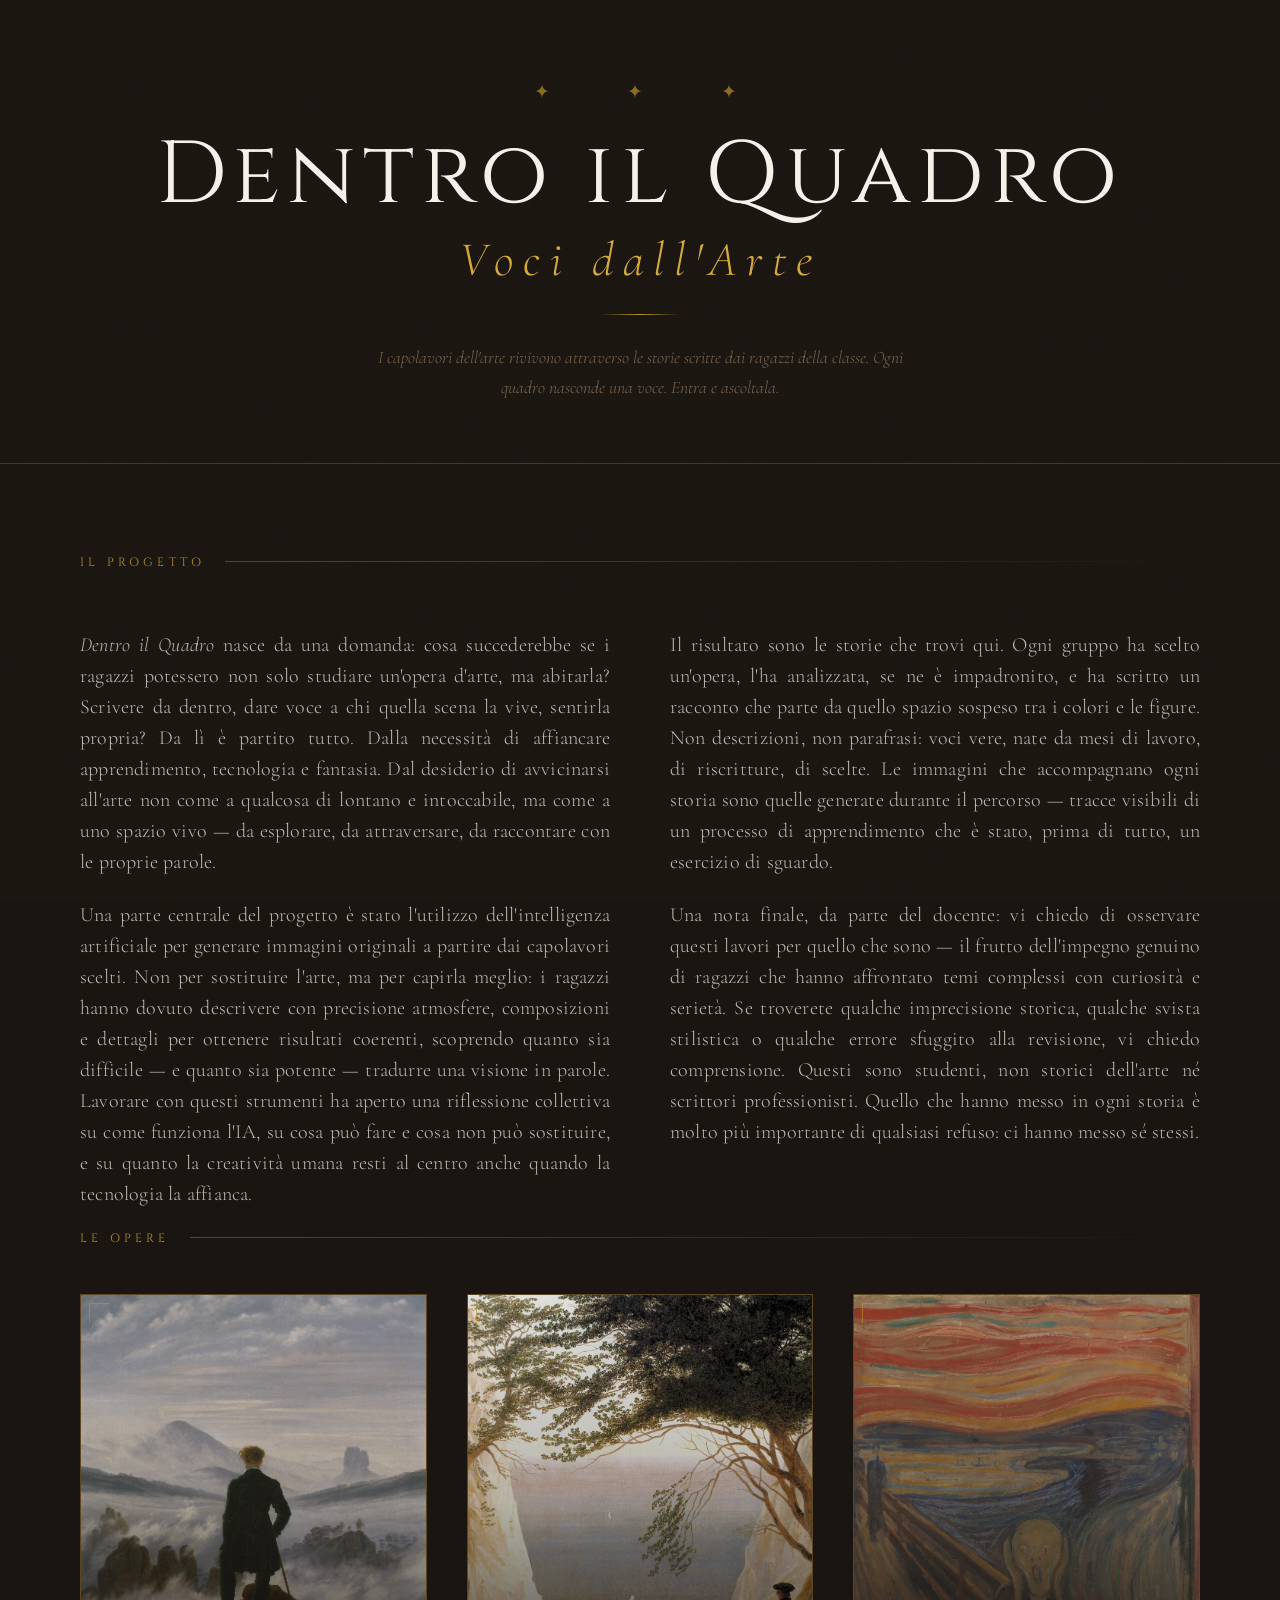
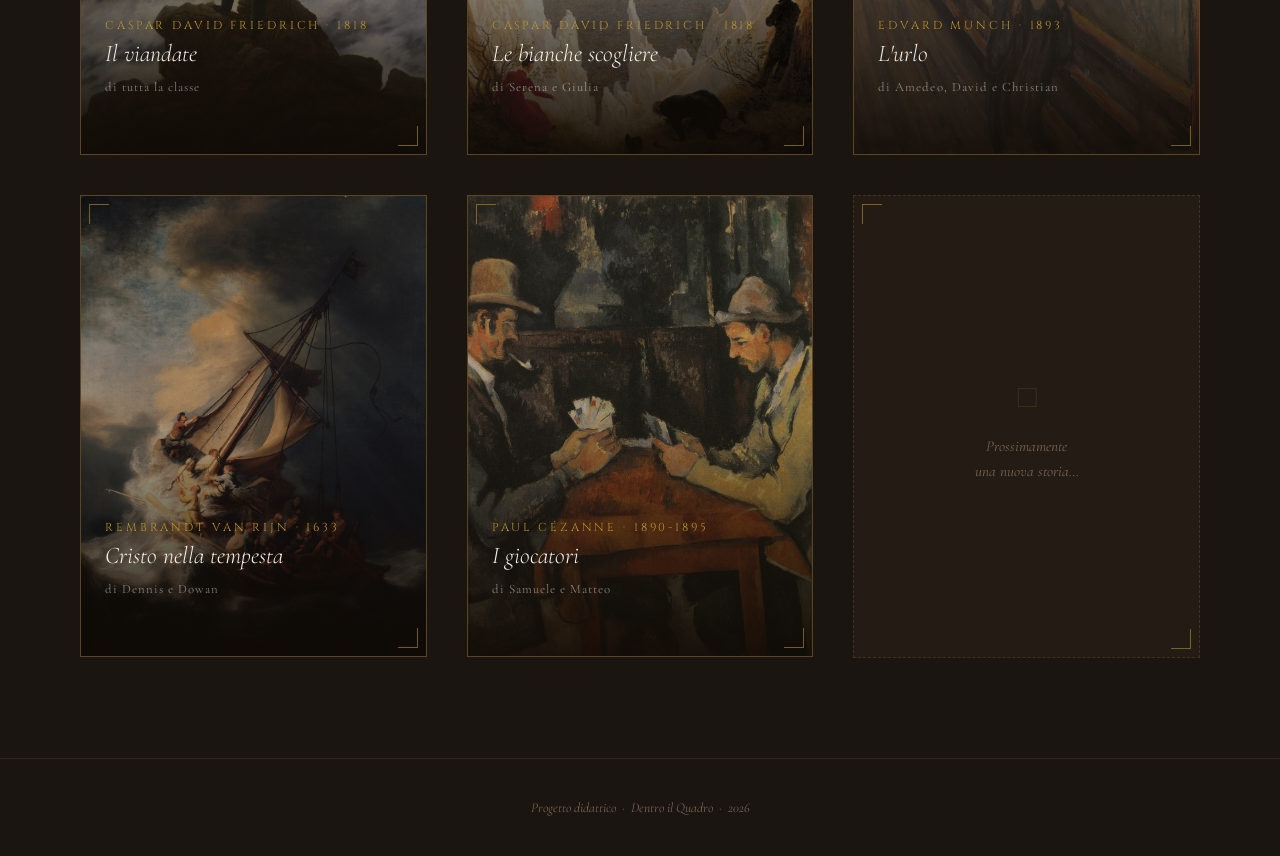
<file: index.html>
<!DOCTYPE html>
<html lang="it">
<head>
<meta charset="UTF-8">
<meta name="viewport" content="width=device-width, initial-scale=1.0">
<title>Dentro il Quadro</title>
<link rel="preconnect" href="https://fonts.googleapis.com">
<link href="https://fonts.googleapis.com/css2?family=Cormorant+Garamond:ital,wght@0,300;0,400;0,600;1,300;1,400&family=Cinzel:wght@400;600&display=swap" rel="stylesheet">
<link rel="stylesheet" href="main_styles.css">
</head>
<body>

<header>
  <div class="header-ornament">✦ &nbsp; &nbsp; ✦ &nbsp; &nbsp; ✦</div>
  <h1>Dentro il Quadro
    <span>Voci dall'Arte</span>
  </h1>
  <div class="gold-line"></div>
  <p class="subtitle">I capolavori dell'arte rivivono attraverso le storie scritte dai ragazzi della classe. Ogni quadro nasconde una voce. Entra e ascoltala.</p>
</header>

<main>
    <!-- PROJECT DESCRIPTION SECTION -->
  <div class="project-section">
    <div class="section-label" style="margin-top: 20px;">Il progetto</div>

    <div class="project-body">
      <p class="project-text">
      <em>Dentro il Quadro</em> nasce da una domanda: cosa succederebbe se i ragazzi potessero 
        non solo studiare un'opera d'arte, ma abitarla? Scrivere da dentro, dare voce a chi 
        quella scena la vive, sentirla propria? Da lì è partito tutto. Dalla necessità di affiancare 
        apprendimento, tecnologia e fantasia. Dal desiderio di avvicinarsi all'arte non come a 
        qualcosa di lontano e intoccabile, ma come a uno spazio vivo — da esplorare, da attraversare, 
        da raccontare con le proprie parole.
      </p>
    <p class="project-text">
      Una parte centrale del progetto è stato l'utilizzo dell'intelligenza artificiale per 
      generare immagini originali a partire dai capolavori scelti. Non per sostituire l'arte, 
      ma per capirla meglio: i ragazzi hanno dovuto descrivere con precisione atmosfere, 
      composizioni e dettagli per ottenere risultati coerenti, scoprendo quanto sia difficile — 
      e quanto sia potente — tradurre una visione in parole. Lavorare con questi strumenti ha 
      aperto una riflessione collettiva su come funziona l'IA, su cosa può fare e cosa non può 
      sostituire, e su quanto la creatività umana resti al centro anche quando la tecnologia la 
      affianca.
    </p>
    <p class="project-text">
      Il risultato sono le storie che trovi qui. Ogni gruppo ha scelto un'opera, l'ha 
      analizzata, se ne è impadronito, e ha scritto un racconto che parte da quello spazio 
      sospeso tra i colori e le figure. Non descrizioni, non parafrasi: voci vere, nate da 
      mesi di lavoro, di riscritture, di scelte. Le immagini che accompagnano ogni storia 
      sono quelle generate durante il percorso — tracce visibili di un processo di 
      apprendimento che è stato, prima di tutto, un esercizio di sguardo.
    </p>
    <p class="project-text">
      Una nota finale, da parte del docente: vi chiedo di osservare questi lavori per 
      quello che sono — il frutto dell'impegno genuino di ragazzi che hanno affrontato temi 
      complessi con curiosità e serietà. Se troverete qualche imprecisione storica, qualche 
      svista stilistica o qualche errore sfuggito alla revisione, vi chiedo comprensione. 
      Questi sono studenti, non storici dell'arte né scrittori professionisti. Quello che 
      hanno messo in ogni storia è molto più importante di qualsiasi refuso: ci hanno messo 
      sé stessi.
    </p>
    </div>
  </div>
  
  <div class="section-label">Le opere</div>
  <div class="gallery">

    <!-- CARD 1: Friedrich -->
    <a class="card" href="viandante.html">
      <div class="card-frame">
        <img class="card-img"
          src="imgs/viandante/viandante_originale.jpg"
          alt="Il viandante sul mare di nebbia, Caspar David Friedrich">
        <div class="card-overlay">
          <div class="card-artist">Caspar David Friedrich · 1818</div>
          <div class="card-title">Il viandate</div>
          <div class="card-authors">di tutta la classe</div>
          <div class="card-cta">Leggi la storia</div>
        </div>
      </div>
    </a>

    <!-- CARD 2: Friedrich -->
    <a class="card" href="friedrich.html">
      <div class="card-frame">
        <img class="card-img"
          src="imgs/scogliere/le_bianche_scogliere.jpg"
          alt="Le bianche scogliere di Rügen, Caspar David Friedrich">
        <div class="card-overlay">
          <div class="card-artist">Caspar David Friedrich · 1818</div>
          <div class="card-title">Le bianche scogliere</div>
          <div class="card-authors">di Serena e Giulia</div>
          <div class="card-cta">Leggi la storia</div>
        </div>
      </div>
    </a>

    <!-- CARD 3: Urlo -->
    <a class="card" href="munch.html">
      <div class="card-frame">
        <img class="card-img"
          src="imgs/urlo/urlo_originale.jpg"
          alt="L'urlo, Edvard Munch">
        <div class="card-overlay">
          <div class="card-artist">Edvard Munch · 1893</div>
          <div class="card-title">L'urlo</div>
          <div class="card-authors">di Amedeo, David e Christian</div>
          <div class="card-cta">Leggi la storia</div>
        </div>
      </div>
    </a>

    <!-- CARD 4: Cristo nella tempesta -->
    <a class="card" href="rembrant.html">
      <div class="card-frame">
        <img class="card-img"
          src="imgs/cristo/tempesta_originale.jpg"
          alt="Cristo nella tempesta, Rembrandt van Rijn">
        <div class="card-overlay">
          <div class="card-artist">Rembrandt van Rijn · 1633</div>
          <div class="card-title">Cristo nella tempesta</div>
          <div class="card-authors">di Dennis e Dowan</div>
          <div class="card-cta">Leggi la storia</div>
        </div>
      </div>
    </a>

    <!-- CARD 5: I giocatori -->
    <a class="card" href="giocatori.html">
      <div class="card-frame">
        <img class="card-img"
          src="imgs/giocatori/giocatori_originale.jpg"
          alt="I giocatori, Paul Cézanne">
        <div class="card-overlay">
          <div class="card-artist"> Paul Cézanne · 1890-1895</div>
          <div class="card-title">I giocatori</div>
          <div class="card-authors">di Samuele e Matteo</div>
          <div class="card-cta">Leggi la storia</div>
        </div>
      </div>
    </a>

    <!-- PLACEHOLDER 6 -->
    <div class="card card-placeholder">
      <div class="card-frame">
        <div class="placeholder-icon">◻</div>
        <div class="placeholder-text">Prossimamente<br>una nuova storia…</div>
      </div>
    </div>

  </div>
</main>


<footer>
  Progetto didattico &nbsp;·&nbsp; Dentro il Quadro &nbsp;·&nbsp; <span id="year"></span>
</footer>

<script>
  document.getElementById('year').textContent = new Date().getFullYear();
</script>
</body>
</html>
</file>
<file: main_styles.css>
*, *::before, *::after { box-sizing: border-box; margin: 0; padding: 0; }

  :root {
    --cream: #f5f0e8;
    --parchment: #ede4d0;
    --gold: #b8942a;
    --gold-light: #d4aa3a;
    --dark: #1a1510;
    --brown: #3d2b1f;
    --text: #2c1f14;
    --muted: #7a6552;
  }

  html { scroll-behavior: smooth; }

  body {
    background-color: var(--dark);
    color: var(--cream);
    font-family: 'Cormorant Garamond', Georgia, serif;
    min-height: 100vh;
    overflow-x: hidden;
  }

  /* Texture overlay */
  body::before {
    content: '';
    position: fixed;
    inset: 0;
    background-image: url("data:image/svg+xml,%3Csvg xmlns='http://www.w3.org/2000/svg' width='300' height='300'%3E%3Cfilter id='n'%3E%3CfeTurbulence type='fractalNoise' baseFrequency='0.65' numOctaves='3' stitchTiles='stitch'/%3E%3C/filter%3E%3Crect width='300' height='300' filter='url(%23n)' opacity='0.04'/%3E%3C/svg%3E");
    pointer-events: none;
    z-index: 0;
    opacity: 0.6;
  }

  /* HEADER */
  header {
    position: relative;
    z-index: 1;
    text-align: center;
    padding: 80px 40px 60px;
    border-bottom: 1px solid rgba(184,148,42,0.3);
  }

  .header-ornament {
    color: var(--gold);
    font-size: 1.2rem;
    letter-spacing: 0.5em;
    margin-bottom: 24px;
    opacity: 0.7;
  }

  h1 {
    font-family: 'Cinzel', serif;
    font-size: clamp(2.8rem, 7vw, 5.5rem);
    font-weight: 400;
    letter-spacing: 0.08em;
    color: var(--cream);
    line-height: 1.1;
    margin-bottom: 20px;
    animation: fadeUp 1s ease both;
  }

  h1 span {
    color: var(--gold-light);
    font-style: italic;
    font-family: 'Cormorant Garamond', serif;
    font-weight: 300;
    font-size: 0.55em;
    display: block;
    letter-spacing: 0.2em;
    margin-top: 8px;
  }

  .subtitle {
    font-size: 1.1rem;
    color: var(--muted);
    font-style: italic;
    font-weight: 300;
    max-width: 560px;
    margin: 0 auto;
    line-height: 1.7;
    animation: fadeUp 1s 0.2s ease both;
  }

  .gold-line {
    width: 80px;
    height: 1px;
    background: linear-gradient(90deg, transparent, var(--gold), transparent);
    margin: 28px auto;
  }

  /* GALLERY GRID */
  main {
    position: relative;
    z-index: 1;
    max-width: 1200px;
    margin: 0 auto;
    padding: 70px 40px 100px;
  }

  .section-label {
    font-family: 'Cinzel', serif;
    font-size: 0.75rem;
    letter-spacing: 0.35em;
    color: var(--gold);
    text-transform: uppercase;
    margin-bottom: 48px;
    display: flex;
    align-items: center;
    gap: 20px;
  }
  .section-label::after {
    content: '';
    flex: 1;
    height: 1px;
    background: linear-gradient(90deg, rgba(184,148,42,0.4), transparent);
  }

  .gallery {
    display: grid;
    grid-template-columns: repeat(auto-fill, minmax(320px, 1fr));
    gap: 40px;
  }

  /* CARD */
  .card {
    position: relative;
    cursor: pointer;
    text-decoration: none;
    color: inherit;
    display: block;
    animation: fadeUp 0.8s ease both;
  }

  .card:nth-child(2) { animation-delay: 0.1s; }
  .card:nth-child(3) { animation-delay: 0.2s; }

  .card-frame {
    position: relative;
    overflow: hidden;
    border: 1px solid rgba(184,148,42,0.25);
    background: var(--brown);
    transition: border-color 0.4s ease;
  }

  .card:hover .card-frame {
    border-color: var(--gold);
  }

  /* Gold corner ornaments */
  .card-frame::before, .card-frame::after {
    content: '';
    position: absolute;
    width: 20px;
    height: 20px;
    border-color: var(--gold);
    border-style: solid;
    z-index: 2;
    opacity: 0.6;
    transition: opacity 0.3s ease, width 0.3s ease, height 0.3s ease;
  }
  .card-frame::before { top: 8px; left: 8px; border-width: 1px 0 0 1px; }
  .card-frame::after  { bottom: 8px; right: 8px; border-width: 0 1px 1px 0; }
  .card:hover .card-frame::before,
  .card:hover .card-frame::after { opacity: 1; width: 28px; height: 28px; }

  .card-img {
    width: 100%;
    aspect-ratio: 3/4;
    object-fit: cover;
    display: block;
    filter: sepia(15%) brightness(0.88);
    transition: filter 0.5s ease, transform 0.6s ease;
  }

  .card:hover .card-img {
    filter: sepia(5%) brightness(0.96);
    transform: scale(1.03);
  }

  .card-overlay {
    position: absolute;
    inset: 0;
    background: linear-gradient(to top, rgba(15,10,5,0.92) 0%, rgba(15,10,5,0.2) 55%, transparent 100%);
    display: flex;
    flex-direction: column;
    justify-content: flex-end;
    padding: 28px 24px;
    transition: background 0.4s ease;
  }

  .card-artist {
    font-size: 0.72rem;
    letter-spacing: 0.25em;
    color: var(--gold);
    text-transform: uppercase;
    margin-bottom: 6px;
    font-family: 'Cinzel', serif;
  }

  .card-title {
    font-size: 1.5rem;
    font-weight: 300;
    font-style: italic;
    line-height: 1.25;
    margin-bottom: 10px;
    color: var(--cream);
  }

  .card-authors {
    font-size: 0.8rem;
    color: rgba(245,240,232,0.5);
    letter-spacing: 0.08em;
  }

  .card-cta {
    margin-top: 14px;
    display: inline-flex;
    align-items: center;
    gap: 8px;
    font-size: 0.78rem;
    letter-spacing: 0.18em;
    font-family: 'Cinzel', serif;
    color: var(--gold-light);
    opacity: 0;
    transform: translateY(6px);
    transition: opacity 0.35s ease, transform 0.35s ease;
  }
  .card-cta::after { content: '→'; }
  .card:hover .card-cta { opacity: 1; transform: translateY(0); }

  /* PLACEHOLDER CARDS */
  .card-placeholder .card-frame {
    border: 1px dashed rgba(184,148,42,0.2);
    background: rgba(61,43,31,0.3);
    aspect-ratio: 3/4;
    display: flex;
    flex-direction: column;
    align-items: center;
    justify-content: center;
    gap: 16px;
    cursor: default;
  }

  .placeholder-icon {
    font-size: 2.5rem;
    opacity: 0.2;
    color: var(--gold);
  }

  .placeholder-text {
    font-style: italic;
    color: var(--muted);
    font-size: 0.95rem;
    text-align: center;
    line-height: 1.6;
  }

  /* FOOTER */
  footer {
    position: relative;
    z-index: 1;
    text-align: center;
    padding: 40px;
    border-top: 1px solid rgba(184,148,42,0.15);
    color: var(--muted);
    font-size: 0.85rem;
    font-style: italic;
  }

  /* ANIMATIONS */
  @keyframes fadeUp {
    from { opacity: 0; transform: translateY(24px); }
    to   { opacity: 1; transform: translateY(0); }
  }

  /* RESPONSIVE */
  @media (max-width: 600px) {
    header { padding: 50px 24px 40px; }
    main { padding: 50px 20px 70px; }
    .gallery { grid-template-columns: 1fr; gap: 28px; }
  }

  /* PROJECT DESCRIPTION */
  .project-body {
    max-width: 1200px;
    padding: 12px 0 20px;
    text-align: justify;
    columns: 2;
    column-gap: 60px;
  }

  .project-text {
    font-size: 1.25rem;
    font-weight: 300;
    color: rgba(245,240,232,0.75);
    line-height: 1.55;
    letter-spacing: 0.01em;
    break-inside: avoid;
  }

  .project-text + .project-text {
    margin-top: 1.1em;
  }
</file>
